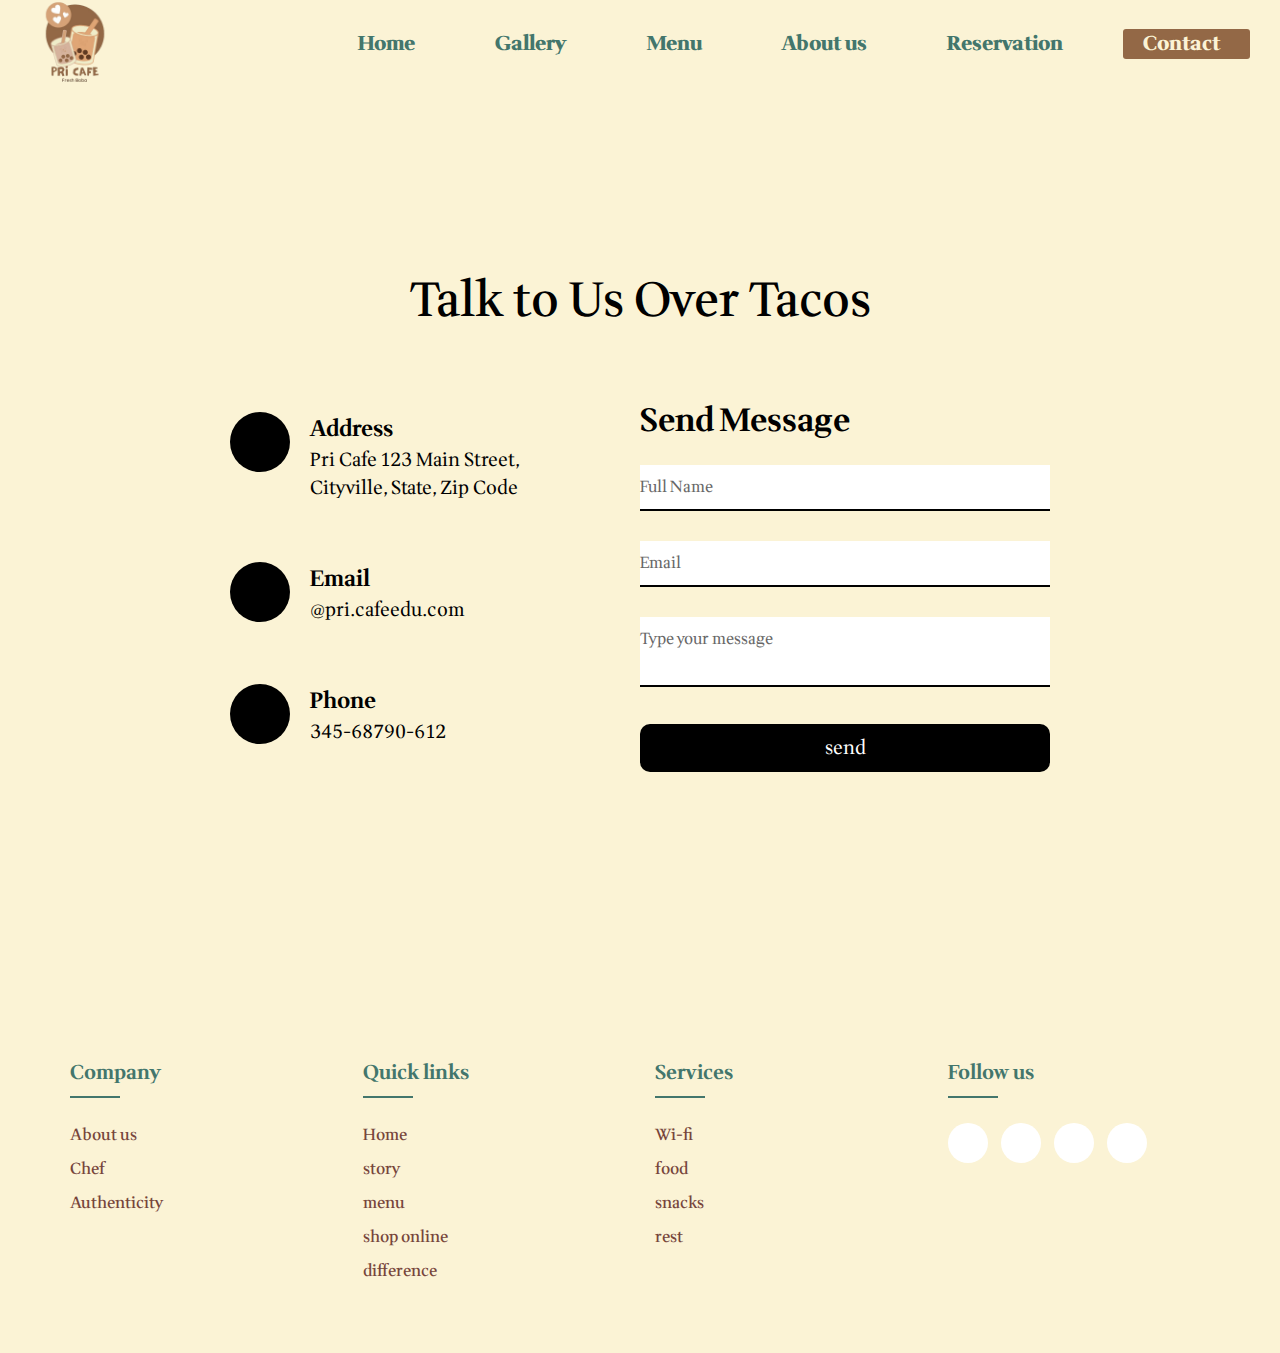
<file: contactus.html>
<!DOCTYPE html>
<html lang="en">
<!-- HEAD START  -->
<head>
  <!-- TITLE START HERE  -->
  <title>Pri-Cont</title>
  <!-- TITLE END HERE  -->
  <!-- META TAGS START  -->
  <meta charset="UTF-8" />
  <meta name="viewport" content="width=device-width, initial-scale=1.0" />
  <!-- META TAGS END  -->
  <!-- FAVICON START -->
  <link href="assests/images/fav.ico" rel="icon" />
  <!-- FAVICON END -->
  <!-- FONT START -->
  <link rel="preconnect" href="https://fonts.googleapis.com">
<link rel="preconnect" href="https://fonts.gstatic.com" crossorigin>
<link href="https://fonts.googleapis.com/css2?family=Wittgenstein:ital,wght@0,400..900;1,400..900&display=swap" rel="stylesheet">
  <!-- FONT END -->
  <!-- VENDORS CSS START -->
   
 
  <!-- VENDORS CSS END -->
  <link rel="stylesheet" href="https://cdnjs.cloudflare.com/ajax/libs/font-awesome/6.5.2/css/all.min.css" integrity="sha512-SnH5WK+bZxgPHs44uWIX+LLJAJ9/2PkPKZ5QiAj6Ta86w+fsb2TkcmfRyVX3pBnMFcV7oQPJkl9QevSCWr3W6A==" crossorigin="anonymous" referrerpolicy="no-referrer" />

  <!-- CSS START  -->
  <link href="assests/css/styles.css" type="text/css" rel="stylesheet"/>
  <link href="assests/css/contactus.css" type="text/css" rel="stylesheet"/>


  <!-- CSS END  -->
</head>
<!-- HEAD END -->

<!-- BODY START -->

<body>
  <!-- HEADER SECTION START  -->
  <header class="header" id="header">
    <nav class="nav container">
       <a href="home.html" class="nav__logo"><img src="assests/images/logo.png" alt="logo"></a>
       <div class="nav__menu" id="nav-menu">
          <ul class="nav__list">
             <li class="nav__item">
                <a href="home.html" class="nav__link"><i class="fa-solid fa-mug-hot"></i><span>Home</span></a>
             </li>
             <li class="nav__item">
                <a href="gallery.html" class="nav__link"><i class="fa-solid fa-cookie-bite"></i>
                   <span>Gallery</span>
                </a>
             </li>
             <li class="nav__item">
                <a href="menu.html" class="nav__link">
                   <i class="fa-solid fa-stroopwafel"></i>
                   <span>Menu</span>
                </a>
             </li>
             <li class="nav__item">
              <a href="aboutus.html" class="nav__link">
                 <i class="fa-solid fa-stroopwafel"></i>
                 <span>About us</span>
              </a>
           </li>
           <a href="reservation.html" class="nav__link">
            <i class="fa-solid fa-stroopwafel"></i>
            <span>Reservation</span>
         </a>
      </li>
             <li class="nav__item">
                <a href="contactus.html" class="nav__link" id="contact">
                   <i class="fa-solid fa-ice-cream"></i>
                   <span>Contact</span>
                </a>
             </li>
             </li>
          </ul>
          <!-- Close button -->
          <div class="nav__close" id="nav-close">
           <i class="fa-solid fa-xmark"></i>
          </div>
          </div>
       <!-- Toggle button -->
       <div class="nav__toggle" id="nav-toggle">
           <i class="fa-solid fa-bars-progress"></i>
       </div>
    </nav>
 </header>
  
  <!-- HEADER SECTION END  -->

   <!-- HERO SECTION START -->
    <section class="contact">
      <div class="content1">
        <h2>Talk to Us Over Tacos</h2>
       
      </div>
      <div class="conteiner">
        <div class="contcact-info">
          <div class="box">
            <div class="icons"><i class="fa-solid fa-map-location-dot"></i></div>
            <div class="text">
              <h3>Address</h3>
              <p>Pri Cafe
                123 Main Street,
                Cityville, State, Zip Code</p>
            </div>
          </div>
          <div class="box">
            <div class="icons"><i class="fa-solid fa-envelope"></i></div>
            <div class="text">
              <h3>Email</h3>
              <p>@pri.cafeedu.com
                </p>
            </div>
          </div>
          <div class="box">
            <div class="icons"><i class="fa-solid fa-square-phone"></i></div>
            <div class="text">
              <h3>Phone</h3>
              <p>345-68790-612</p>
            </div>
          </div>
        </div>
        <div class="cont-form">
          <form>
            <h2>Send Message</h2>
            <div class="input-box">
              <input type="text" name="" required="required">
              <span>Full Name</span>
            </div>
            <div class="input-box">
              <input type="text" name="" required="required">
              <span>Email</span>
            </div>
            <div class="input-box">
              <textarea required="required"></textarea>
              <span>Type your message</span>
            </div>
            <div class="input-box">
              <input type="submit" name="" value="send">
            </div>
          </form>
        </div>
      </div>
    </section>

 <!-- HERO SECTION END -->
 

  <!-- option-1 FOOTER SECTION START  -->
  
  <!-- option-1 FOOTER SECTION END  -->

  <!-- VENDORS JS START -->
 
  <!-- VENDORS JS END -->

  <!-- JAVASCRIPT START -->
  <script type="text/javascript" src="assests/script/scripts.js"></script>
  <!-- JAVASCRIPT END  -->
</body>
<!-- option-2 FOOTER SECTION START  -->
<footer class="footer">
  <div class="contain">
    <div class="row">
      <div class="footer-col">
        <h4>Company</h4>
        <ul>
          <li><a href="#">About us</a></li>
          <li><a href="#">Chef</a></li>
          <li><a href="#">Authenticity</a></li>
          
        </ul>
      </div>
      <div class="footer-col">
        <h4>Quick links</h4>
        <ul>
          <li><a href="#">Home</a></li>
          <li><a href="#">story</a></li>
          <li><a href="#">menu</a></li>
          <li><a href="#">shop online</a></li>
          <li><a href="#">difference</a></li>
        </ul>
      </div>
      <div class="footer-col">
        <h4>Services</h4>
        <ul>
          <li><a href="#">Wi-fi</a></li>
          <li><a href="#">food</a></li>
          <li><a href="#">snacks</a></li>
          <li><a href="#">rest</a></li>
        </ul>
      </div>
      <div class="footer-col">
        <h4>Follow us</h4>
        <div class="social-links">
          <a href="#"><i class="fa-brands fa-facebook"></i></a>
          <a href="#"><i class="fa-brands fa-square-instagram"></i></a>
          <a href="#"><i class="fa-brands fa-square-twitter"></i></a>
          <a href="#"><i class="fa-brands fa-whatsapp"></i></a>
        </div>
      </div>
    </div>
  </div>
</footer>
<!-- option-2 FOOTER SECTION END  -->
 <!-- script -->
 
<!-- BODY END -->

</html>
</file>
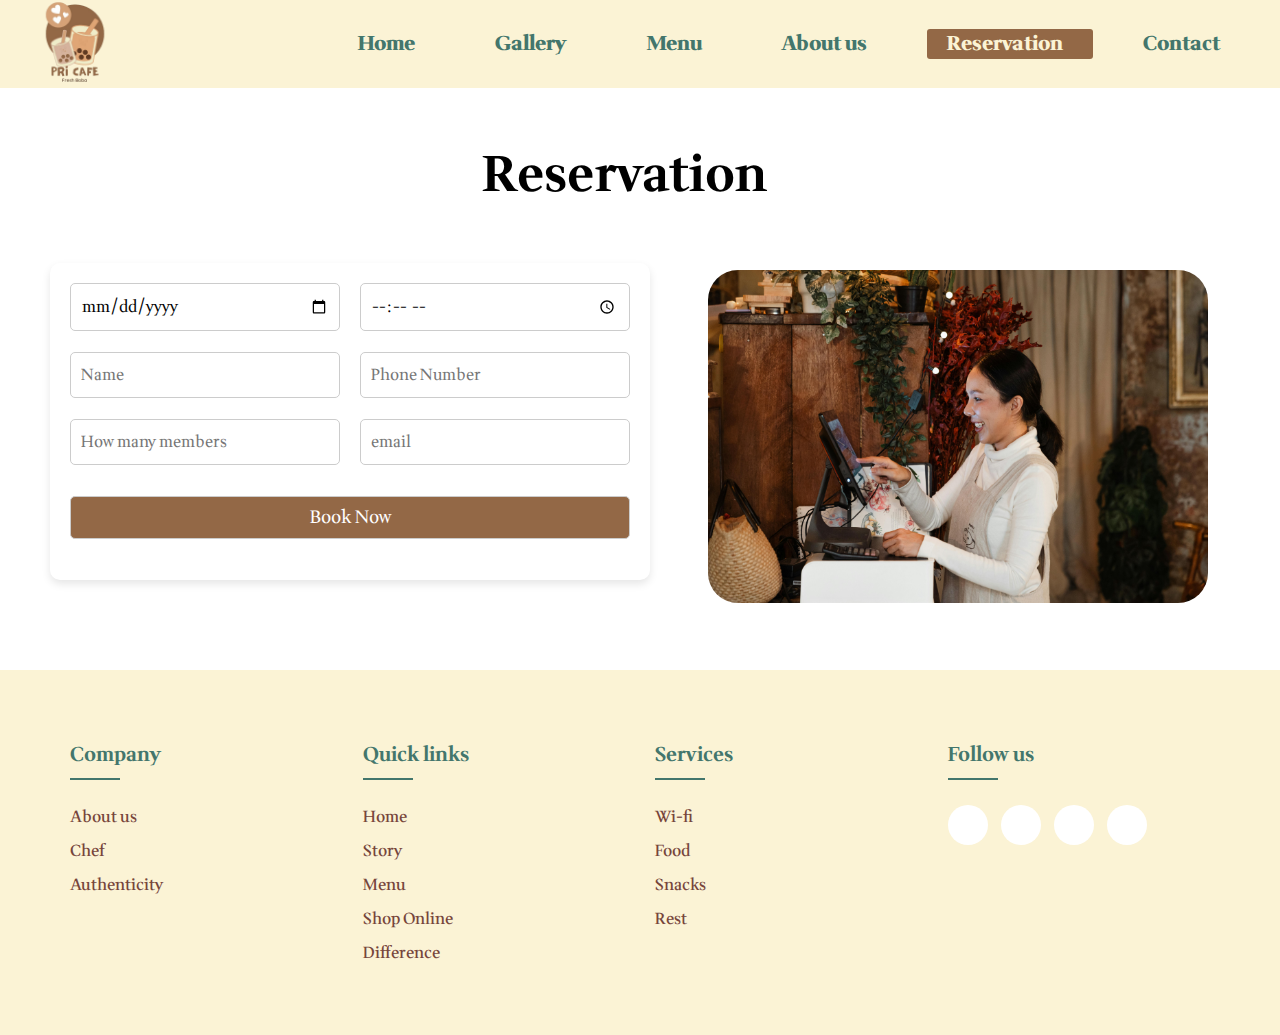
<file: reservation.html>
<!DOCTYPE html>
<html lang="en">
<head>
  <title>resrv</title>
  <meta charset="UTF-8" />
  <meta name="viewport" content="width=device-width, initial-scale=1.0" />
  <link href="assests/images/fav.ico" rel="icon" />
  <link rel="preconnect" href="https://fonts.googleapis.com">
  <link rel="preconnect" href="https://fonts.gstatic.com" crossorigin>
  <link href="https://fonts.googleapis.com/css2?family=Wittgenstein:ital,wght@0,400..900;1,400..900&display=swap" rel="stylesheet">
  <link rel="stylesheet" href="https://cdnjs.cloudflare.com/ajax/libs/font-awesome/6.5.2/css/all.min.css" integrity="sha512-SnH5WK+bZxgPHs44uWIX+LLJAJ9/2PkPKZ5QiAj6Ta86w+fsb2TkcmfRyVX3pBnMFcV7oQPJkl9QevSCWr3W6A==" crossorigin="anonymous" referrerpolicy="no-referrer" />
  <link href="assests/css/styles.css" type="text/css" rel="stylesheet"/>
  <link href="assests/css/reservation.css" type="text/css" rel="stylesheet"/>
</head>

<body>
  <header class="header" id="header">
    <nav class="nav container">
      <a href="#" class="nav__logo"><img src="assests/images/logo.png" alt="logo"></a>
      <div class="nav__menu" id="nav-menu">
        <ul class="nav__list">
          <li class="nav__item"><a href="home.html" class="nav__link"><i class="fa-solid fa-mug-hot"></i><span>Home</span></a></li>
          <li class="nav__item"><a href="gallery.html" class="nav__link"><i class="fa-solid fa-cookie-bite"></i><span>Gallery</span></a></li>
          <li class="nav__item"><a href="menu.html" class="nav__link"><i class="fa-solid fa-stroopwafel"></i><span>Menu</span></a></li>
          <li class="nav__item"><a href="aboutus.html" class="nav__link"><i class="fa-solid fa-stroopwafel"></i><span>About us</span></a></li>
          <li class="nav__item"><a href="reservation.html" class="nav__link" id="reservation"><i class="fa-solid fa-stroopwafel"></i><span>Reservation</span></a></li>
          <li class="nav__item"><a href="contactus.html" class="nav__link"><i class="fa-solid fa-ice-cream"></i><span>Contact</span></a></li>
        </ul>
        <div class="nav__close" id="nav-close"><i class="fa-solid fa-xmark"></i></div>
      </div>
      <div class="nav__toggle" id="nav-toggle"><i class="fa-solid fa-bars-progress"></i></div>
    </nav>
  </header>

  <div class="container">
    <div class="section-title1">
      <h1>Reservation</h1>
  </div>
    <div class="reservation-content">
      
      <div class="reservation-form">
        
        <form>
          <div class="form-row">
            <input type="date" name="date" placeholder="Select date" required />
            <input type="time" name="time" placeholder="Time" required />
          </div>
          <div class="form-row">
            <input type="text" name="name" placeholder="Name" required />
            <input type="tel" name="phone" placeholder="Phone Number" required />
          </div>
         
          <div class="form-row">
            <input type="number" name="members" placeholder="How many members" min="1" required />
            <input type="email" name="email" placeholder="email" required />
            <input type="submit" value="Book Now" />
          </div>
        </form>
      </div>
      <div class="reservation-image">
        <img src="assests/gall-img/img19.jpg" alt="Reservation Image" />
      
        
      </div>
    </div>
  </div>
  <script type="text/javascript" src="assests/script/scripts.js"></script>

  <footer class="footer">
    <div class="contain">
      <div class="row">
        <div class="footer-col">
          <h4>Company</h4>
          <ul>
            <li><a href="#">About us</a></li>
            <li><a href="#">Chef</a></li>
            <li><a href="#">Authenticity</a></li>
          </ul>
        </div>
        <div class="footer-col">
          <h4>Quick links</h4>
          <ul>
            <li><a href="#">Home</a></li>
            <li><a href="#">Story</a></li>
            <li><a href="#">Menu</a></li>
            <li><a href="#">Shop Online</a></li>
            <li><a href="#">Difference</a></li>
          </ul>
        </div>
        <div class="footer-col">
          <h4>Services</h4>
          <ul>
            <li><a href="#">Wi-fi</a></li>
            <li><a href="#">Food</a></li>
            <li><a href="#">Snacks</a></li>
            <li><a href="#">Rest</a></li>
          </ul>
        </div>
        <div class="footer-col">
          <h4>Follow us</h4>
          <div class="social-links">
            <a href="#"><i class="fa-brands fa-facebook"></i></a>
            <a href="#"><i class="fa-brands fa-square-instagram"></i></a>
            <a href="#"><i class="fa-brands fa-square-twitter"></i></a>
            <a href="#"><i class="fa-brands fa-whatsapp"></i></a>
          </div>
        </div>
      </div>
    </div>
  </footer>
</body>
</html>
</file>
<file: assests/css/styles.css>
/* Base CSS */
* {
  box-sizing: border-box;
  padding: 0;
  margin: 0;
  font-family: "Wittgenstein", serif;

}
ul{
  list-style: none;
}

a {
  text-decoration: none;
}

/* Header and Nav */
.header {
  position: sticky;
  width: 100%;
  top: 0;
  left: 0;
  background-color: #FBF3D5;
  z-index: 100;
}
.nav {
  position: relative;
  height: 56px;
  display: flex;
  justify-content: space-between;
  align-items: center;
}
.nav__logo {
  font-weight: 500;
  padding-left: 15px;
}
.nav__logo img {
  max-width: 120px;
  max-height: 120px;
}
.nav__close,
.nav__toggle {
  display: flex;
  color: #ffffff;
  font-size: 24px;
  cursor: pointer;
}
.nav__toggle {
  padding-right: 50px;
  color: black;
}
.nav__link{
  padding-right: 10px;
}
.nav__link.active {
  background-color: #76453B; 
  color: #000; }
  

@media screen and (max-width: 1150px) {
  .nav__menu {
    position: fixed;
    left: -100%;
    top: 0;
    background-color: #76453B;
    width: 100%;
    height: 100%;
    padding: 96px 56px 72px;
    display: flex;
    flex-direction: column;
    justify-content: space-between;
    transition: left 0.4s;
  }
}
.nav__list {
  display: flex;
  flex-direction: column;
  row-gap: 48px;
}
.nav__link {
  position: relative;
  color: #43766C;
  font-size: 24px;
  font-weight: 500;
  padding-left: 20px;
  display: inline-flex;
  align-items: center;
  transition: opacity 0.4s;
}
.nav__link i {
  font-size: 32px;
  position: absolute;
  visibility: hidden;
}
.nav__link span {
  position: relative;
  transition: margin 0.4s;
  font-size: 20px;
  font-weight: 900;
  padding-right: 20px;
}
.nav__link span::after {
  content: "";
  position: absolute;
  left: 0;
  bottom: -6px;
  width: 0;
  height: 2px;
  
  transition: width 0.4s ease-out;
}
.nav__link:hover span {
  margin-left: 40px;
}
.nav__link:hover i {
  opacity: 1;
  visibility: visible;
}
.nav__link:hover span::after {
  width: 100%;
}
.nav__close {
  position: absolute;
  top: 16px;
  right: 24px;
}
.show-menu {
  left: 0;
}
.show-menu .nav__item {
  visibility: visible;
  transform: translateX(0);
}
.load {
  animation: slide 2s;
}

/* Large Devices */
@media screen and (min-width: 1150px) {
  .container {
   margin-right: 30px;
  }
  .nav {
    height: 88px;
  }
  .nav__toggle,
  .nav__close {
    display: none;
  }
  .nav__link {
    font-size: 15px;
  }
  .nav__link i {
    font-size: 24px;
  }
  .nav__list {
    flex-direction: row;
    column-gap: 30px;
  }
  .nav__menu {
    display: flex;
    align-items: center;
    column-gap: 56px;
  }
  
}
.contain{
  max-width: 1170px;
 
  margin: auto;
}
.row{
  display: flex;
  flex-wrap: wrap;
}
.footer{
  background-color: #FBF3D5;
  padding: 70px 0;

}
.footer-col{
  width: 25%;
  padding: 0 15px;
}
.footer-col h4{
  font-size: 20px;
  color: #43766C;
  margin-bottom: 35px;
  position: relative;
  
}
.footer-col h4::before{
  content: '';
  position: absolute;
  left: 0;
  bottom: -10px;
  background-color: #43766C;
  height: 2px;
  box-sizing: border-box;
  width: 50px;
}
.footer-col ul li:not(:last-child){
  margin-bottom: 10px;
}
.footer-col ul li a{
  font-size: 16px;
  font-weight: 500;
  color: #76453B;
  display: block;
  transition: all 0.3s ease;
}
.footer-col ul li a:hover{
  color: #43766C;
  padding-left: 8px;
}
.footer-col .social-links a{
  display: inline-block;
  height: 40px;
  width: 40px;
  background-color: rgba(255, 255, 255, 1);
  margin:0 10px 10px 0;
  text-align: center;
  line-height: 40px;
  border-radius: 50%;
  color: black;
  transition: all 0.5s ease;

}
.footer-col .social-links a:hover{
  color: #FBF3D5;
  background-color: #43766C;
}
@media(max-width: 767px){
  .footer-col{
    width: 50%;
    margin-bottom: 30px;
  }
  .nav__logo img{
    max-width: 73px;
    max-height: 101px;
  }
}
@media(max-width: 574px){
  .footer-col{
    width: 100%;
  }
  .nav__logo {
    
    max-width: 73px;
    max-height: 101px;
  }
}
</file>
<file: assests/css/contactus.css>
.contact {
    position: relative;
    min-height: 100vh;
    padding: 50px 100px;
    display: flex;
    align-items: center;
    justify-content: center;
    flex-direction: column;
    background-color: #fbf3d5;
    color: black;
}

.contact .content1 {
    max-width: 800px;
    text-align: center;
}

.contact .content1 h2 {
    font-size: 40px;
    font-weight: 500;
}

.contact .content1 p {
    font-size: 24px;
    font-weight: 300;
}

.conteiner {
    width: 100%;
    display: flex;
    align-items: center;
    justify-content: center;
    margin-top: 30px;
    flex-wrap: wrap;
}

.conteiner .contcact-info {
    flex: 1;
    min-width: 300px;
    margin-bottom: 20px;
}

.conteiner .contcact-info .box {
    display: flex;
    padding: 30px;
}

.conteiner .contcact-info .box .icons {
    min-width: 60px;
    height: 60px;
    background-color: black;
    display: flex;
    justify-content: center;
    align-items: center;
    border-radius: 50%;
    font-size: 32px;
    color: white;
}

.conteiner .contcact-info .box .text {
    margin-left: 20px;
    font-size: 19px;
    color: black;
    display: flex;
    flex-direction: column;
}

.cont-form {
    flex: 1;
    min-width: 300px;
    padding: 30px;
    border-radius: 15px;
}

.cont-form h2 {
    font-size: 32px;
    color: black;
    font-weight: 700;
}

.cont-form .input-box {
    position: relative;
    width: 100%;
    margin-top: 10px;
}

#contact {
    background-color: #936846;
    color: #fbf3d5;
    border-radius: 3px;
}

.cont-form .input-box input,
.cont-form .input-box textarea {
    width: 100%;
    padding: 10px 0;
    font-size: 16px;
    margin: 10px 0;
    border: none;
    border-bottom: 2px solid black;
    outline: none;
    resize: none;
}

.cont-form .input-box span {
    position: absolute;
    left: 0;
    padding: 10px 0;
    font-size: 16px;
    margin: 10px 0;
    pointer-events: none;
    transition: 0.5s;
    color: #666;
}

.cont-form .input-box input:focus ~ span,
.cont-form .input-box input:valid ~ span,
.cont-form .input-box textarea:focus ~ span,
.cont-form .input-box textarea:valid ~ span {
    color: black;
    font-size: 13px;
    transform: translateY(-20px);
}

.cont-form .input-box input[type="submit"] {
    width: 100%;
    background: black;
    color: white;
    border: none;
    cursor: pointer;
    padding: 10px;
    font-size: 19px;
    border-radius: 10px;
    transition: background 0.3s;
}

.cont-form .input-box input[type="submit"]:hover {
    background: #8e7a5a;
}

@media (max-width: 991px) {
    .contact {
        padding: 30px 20px;
    }

    .conteiner {
        flex-direction: column;
        align-items: center;
    }

    .conteiner .contcact-info {
        margin-bottom: 20px;
        width: 100%;
    }

    .cont-form {
        width: 100%;
    }

    .contact .content1 h2 {
        font-size: 32px;
    }

    .contact .content1 p {
        font-size: 19px;
    }
}

@media (max-width: 600px) {
    .contact {
        padding: 20px 10px;
    }

    .conteiner .contcact-info,
    .cont-form {
        padding: 20px 10px;
    }

    .contact .content1 h2 {
        font-size: 28px;
    }

    .contact .content1 p {
        font-size: 16px;
    }

    .cont-form h2 {
        font-size: 28px;
    }

    .cont-form .input-box input,
    .cont-form .input-box textarea {
        font-size: 14px;
    }

    .cont-form .input-box span {
        font-size: 14px;
    }

    .cont-form .input-box input[type="submit"] {
        font-size: 16px;
    }
}

@media (max-width: 400px) {
    .contact {
        padding: 10px 5px;
    }

    .conteiner .contcact-info,
    .cont-form {
        padding: 10px 5px;
    }

    .contact .content1 h2 {
        font-size: 24px;
    }

    .contact .content1 p {
        font-size: 13px;
    }

    .cont-form h2 {
        font-size: 24px;
    }

    .cont-form .input-box input,
    .cont-form .input-box textarea {
        font-size: 13px;
    }

    .cont-form .input-box span {
        font-size: 13px;
    }

    .cont-form .input-box input[type="submit"] {
        font-size: 14px;
    }
}

@media (min-width: 1200px) {
    .contact {
        padding: 50px 200px;
    }

    .conteiner .contcact-info,
    .cont-form {
        max-width: 600px;
    }

    .contact .content1 h2 {
        font-size: 48px;
    }

    .contact .content1 p {
        font-size: 29px;
    }
}

@media (min-width: 1920px) {
    .contact {
        padding: 50px 300px;
    }

    .conteiner {
        max-width: 1500px;
        margin: 0 auto;
    }

    .conteiner .contcact-info,
    .cont-form {
        max-width: 700px;
    }

    .contact .content1 h2 {
        font-size: 56px;
    }

    .contact .content1 p {
        font-size: 32px;
    }
}
</file>
<file: assests/css/reservation.css>
.section-title1 {
  text-align: center;
  color: black;
  font-size: 30px;
}
.section-title1 h1 {
  font-size: 50px;
  margin-top: 50px;
  margin-bottom: 50px;
}
#reservation {
  background-color: #936846;
  color: #fbf3d5;
  border-radius: 3px;
}
.reservation-content {
  display: flex;
  flex-direction: column;
  align-items: center;
  margin-top: 50px;
  margin-bottom: 60px;
}
.reservation-form {
  background-color: #fff;
  padding: 20px;
  border-radius: 10px;
  max-width: 600px;
  box-shadow: 0 4px 8px rgba(0, 0, 0, 0.1);
  width: 90%;
  margin-bottom: 30px;
}
.reservation-form h1 {
  font-size: 32px;
  margin-bottom: 20px;
}
.form-row {
  display: flex;
  flex-wrap: wrap;
  justify-content: space-between;
}
.form-row input {
  width: calc(50% - 10px);
  padding: 10px;
  margin-bottom: 21px;
  border: 1px solid #ccc;
  border-radius: 5px;
  font-size: 16px;
}
.form-row input[type="submit"] {
  width: 100%;
  background-color: #936846;
  color: #fff;
  cursor: pointer;
  padding: 7px;
  border-radius: 5px;
  font-size: 18px;
  transition: background-color 0.3s ease;
  margin-top: 10px;
}
.form-row input[type="submit"]:hover {
  background-color: #7a563f;
}
.reservation-image {
  max-width: 500px;
  width: 90%;
  margin: 0 auto;
  border-radius: 20px;
}
.reservation-image img {
  width: 100%;
  display: block;
  border-radius: 30px;
  object-fit: cover;
}
@media (max-width: 300px) {
  .section-title1 {
    font-size: 20px;
  }
  .section-title1 h1 {
    font-size: 35px;
    margin-top: 30px;
    margin-bottom: 30px;
  }
  .reservation-form {
    width: 100%;
    margin-left: 0;
    padding: 10px;
  }
  .reservation-form h1 {
    font-size: 24px;
    margin-bottom: 10px;
  }
  .form-row input {
    width: 100%;
    margin-bottom: 15px;
  }
  .reservation-image {
    max-width: 100%;
  }
  .reservation-content {
    margin-top: 20px;
    margin-bottom: 30px;
  }
}
@media (min-width: 768px) {
  .reservation-content {
    flex-direction: row;
    justify-content: space-around;
    margin-left: 50px;
    gap: 15px;
  }
}
@media (min-width: 1920px) {
  .reservation-content {
    max-width: 1200px;
    margin: auto;
    margin-bottom: 100px;
  }
  .reservation-form, .reservation-image {
    width: 45%;
  }
}
</file>
